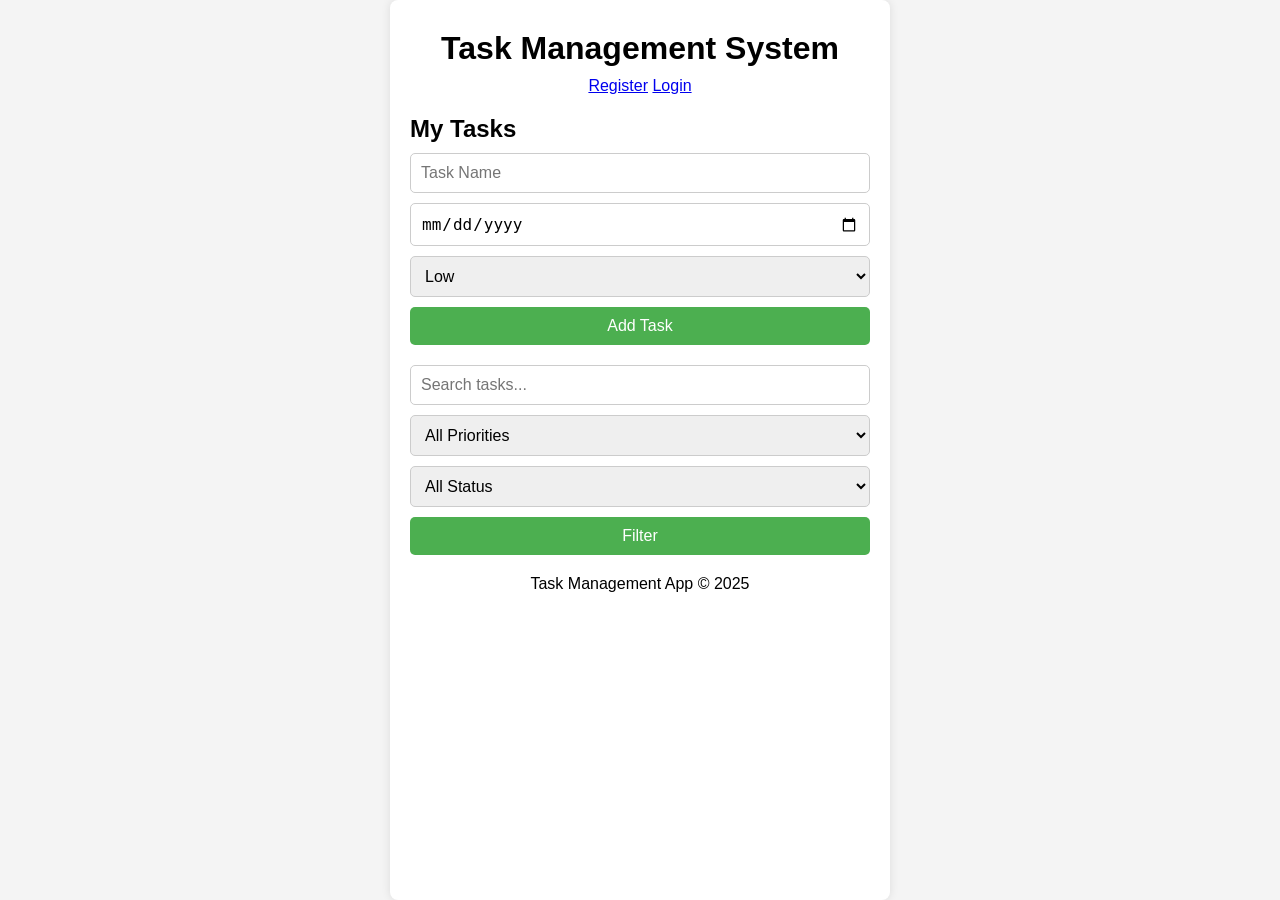
<file: index.html>
<!DOCTYPE html>
<html lang="en">
<head>
    <!--Author: John and Junior-->
    <meta charset="UTF-8">
    <meta name="viewport" content="width=device-width, initial-scale=1.0">
    <title>Task Management App</title>
    <link rel="stylesheet" href="styles.css">
</head>
<body>
    <div class="container">
        <header>
            <h1>Task Management System</h1>
            <nav>
                <a href="regsiser.html">Register</a>
                <a href="login.html">Login</a>
            </nav>
        </header>

        <section id="task-section">
            <h2>My Tasks</h2>
            <form id="add-task-form">
                <input type="text" id="task-name" placeholder="Task Name" required>
                <input type="date" id="due-date" required>
                <select id="priority">
                    <option value="Low">Low</option>
                    <option value="Medium">Medium</option>
                    <option value="High">High</option>
                </select>
                <button type="submit">Add Task</button>
            </form>

            <div id="task-list">
                <!-- Task items will be injected here -->
            </div>
        </section>

        <section id="search-filter">
            <input type="text" id="search" placeholder="Search tasks...">
            <select id="filter-priority">
                <option value="">All Priorities</option>
                <option value="Low">Low</option>
                <option value="Medium">Medium</option>
                <option value="High">High</option>
            </select>
            <select id="filter-status">
                <option value="">All Status</option>
                <option value="Pending">Pending</option>
                <option value="Completed">Completed</option>
            </select>
            <button id="filter-btn">Filter</button>
        </section>

        <footer>
            <p>Task Management App &copy; 2025</p>
        </footer>
    </div>

    <script src="script.js"></script>
</body>
</html>
</file>
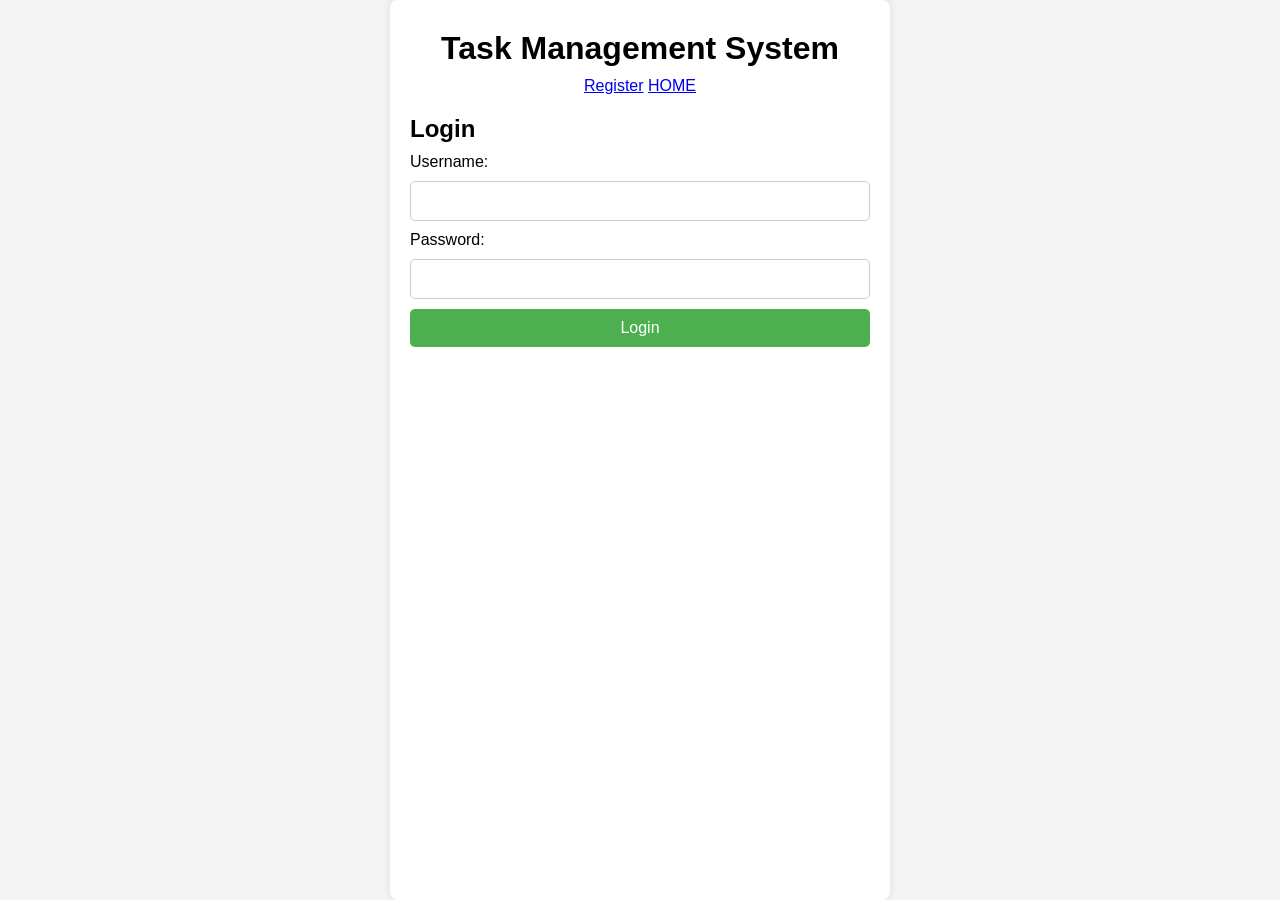
<file: Login.html>
<!DOCTYPE html>
<html lang="en">
<head>
    <!--Author: John and Junior-->
    <meta charset="UTF-8">
    <meta name="viewport" content="width=device-width, initial-scale=1.0">
    <title>Login</title>
    <link rel="stylesheet" href="styles.css">
</head>
<body>
    <div class="container">
        <header>
            <h1>Task Management System</h1>
            <nav>
                <a href="regsiser.html">Register</a>
                <a href="index.html">HOME</a>
            </nav>
        </header>

        <div class="login-box">
            <h2>Login</h2>
            <form action="login.php" method="POST">
                <label for="username">Username:</label> 
                <input type="text" name="username" id="username" required>

                <label for="password">Password:</label>
                <input type="password" name="password" id="password" required>

                <button type="submit">Login</button>
            </form>
        </div>
    </div>
</body>
</html>
</file>
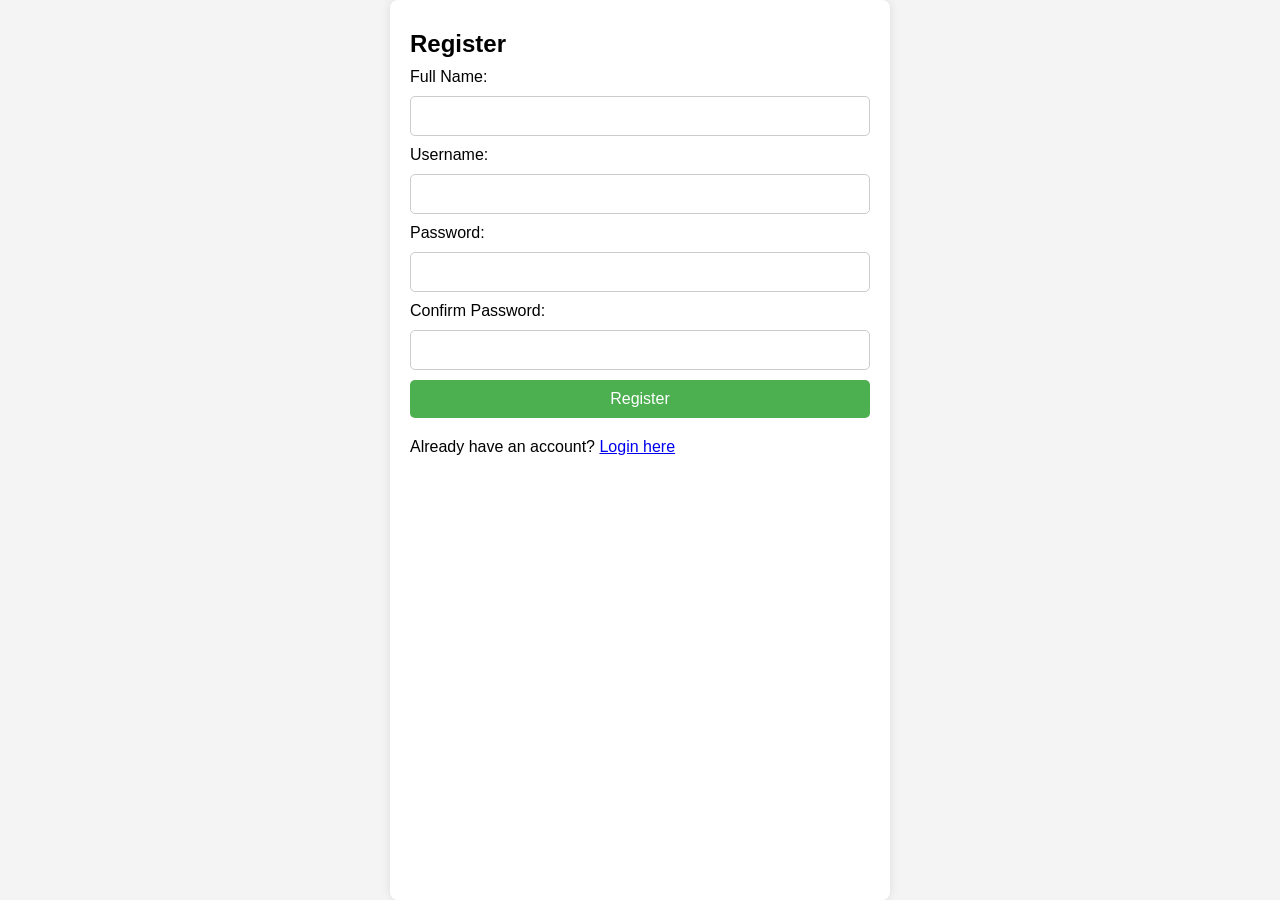
<file: regsiser.html>
<!DOCTYPE html>
<html lang="en">
<head>
    <meta charset="UTF-8">
    <meta name="viewport" content="width=device-width, initial-scale=1.0">
    <title>Register</title>
    <link rel="stylesheet" href="styles.css">
</head>
<body>
    <div class="container">
        <h2>Register</h2>
        <form action="resister.php" method="POST">
            <label for="name">Full Name:</label>
            <input type="text" id="name" name="name" required>

            <label for="username">Username:</label>
            <input type="text" id="username" name="username" required>

            <label for="password">Password:</label>
            <input type="password" id="password" name="password" required>

            <label for="confirm_password">Confirm Password:</label>
            <input type="password" id="confirm_password" name="confirm_password" required>

            <button type="submit">Register</button>
        </form>
        <p>Already have an account? <a href="login.html">Login here</a></p>
    </div>
</body>
</html>
</file>
<file: styles.css>
* {
    box-sizing: border-box;
}

html, body {
    margin: 0;
    padding: 0;
    width: 100%;
    overflow-x: hidden;
    font-family: Arial, sans-serif;
    background-color: #f4f4f4;
}

.container {
    max-width: 500px;
    margin: 0 auto;
    padding: 20px;
    background-color: white;
    min-height: 100vh;
    box-shadow: 0 0 10px rgba(0, 0, 0, 0.1);
    border-radius: 8px;
}

header, footer {
    text-align: center;
    margin-bottom: 20px;
}

h1, h2 {
    margin: 10px 0;
}

form,
#search-filter {
    display: flex;
    flex-direction: column;
    gap: 10px;
    margin-bottom: 20px;
}

input,
select,
button {
    width: 100%;
    padding: 10px;
    font-size: 1rem;
    border: 1px solid #ccc;
    border-radius: 5px;
}

button {
    background-color: #4CAF50;
    color: white;
    border: none;
    cursor: pointer;
}

button:hover {
    background-color: #45a049;
}

#task-list {
    margin-top: 10px;
}

/* ✅ Responsive Table Styles */
table {
    width: 100%;
    border-collapse: collapse;
    margin-top: 20px;
    overflow-x: auto;
}

th, td {
    text-align: left;
    padding: 10px;
    border: 1px solid #ccc;
}

@media (max-width: 600px) {
    .container {
        padding: 15px;
    }

    table, thead, tbody, th, td, tr {
        display: block;
    }

    th {
        display: none;
    }

    td {
        position: relative;
        padding-left: 50%;
        border: none;
        border-bottom: 1px solid #ccc;
    }

    td::before {
        position: absolute;
        top: 10px;
        left: 10px;
        width: 45%;
        padding-right: 10px;
        white-space: nowrap;
        font-weight: bold;
        content: attr(data-label);
    }
}
</file>
